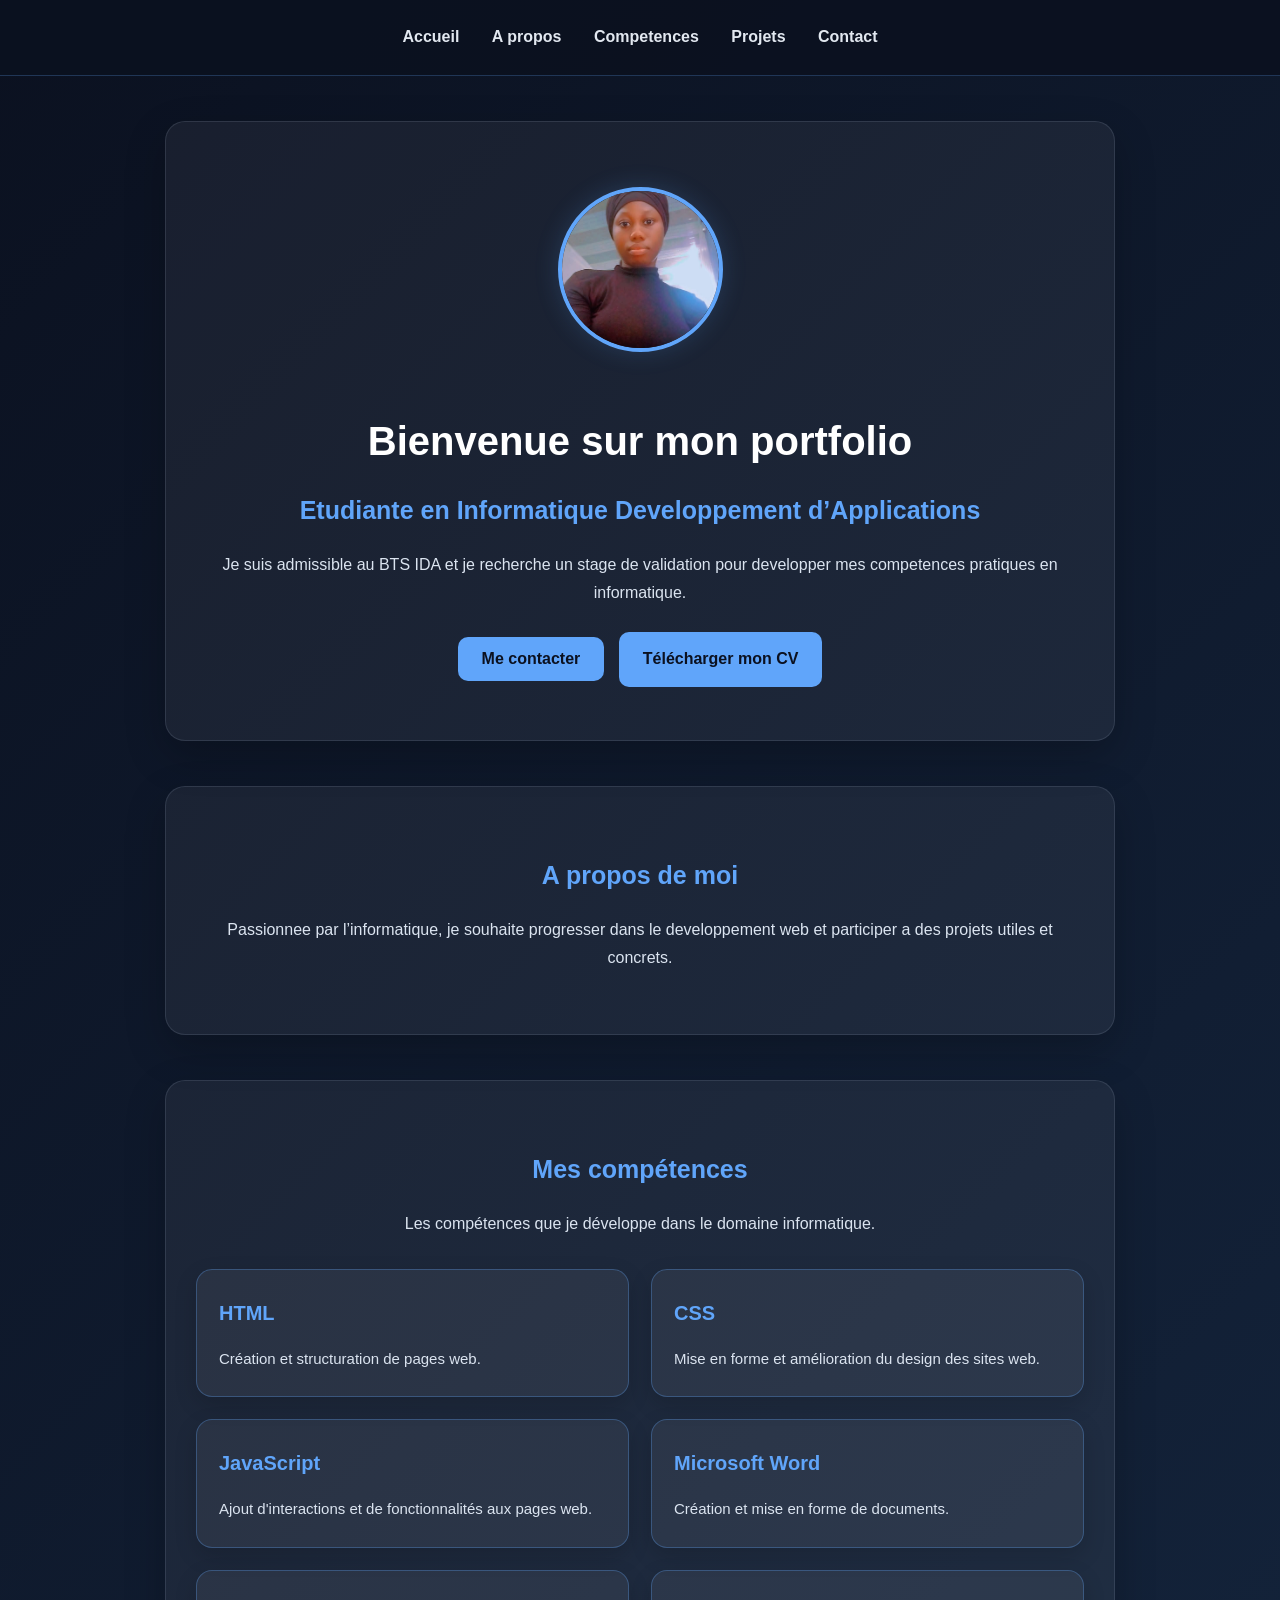
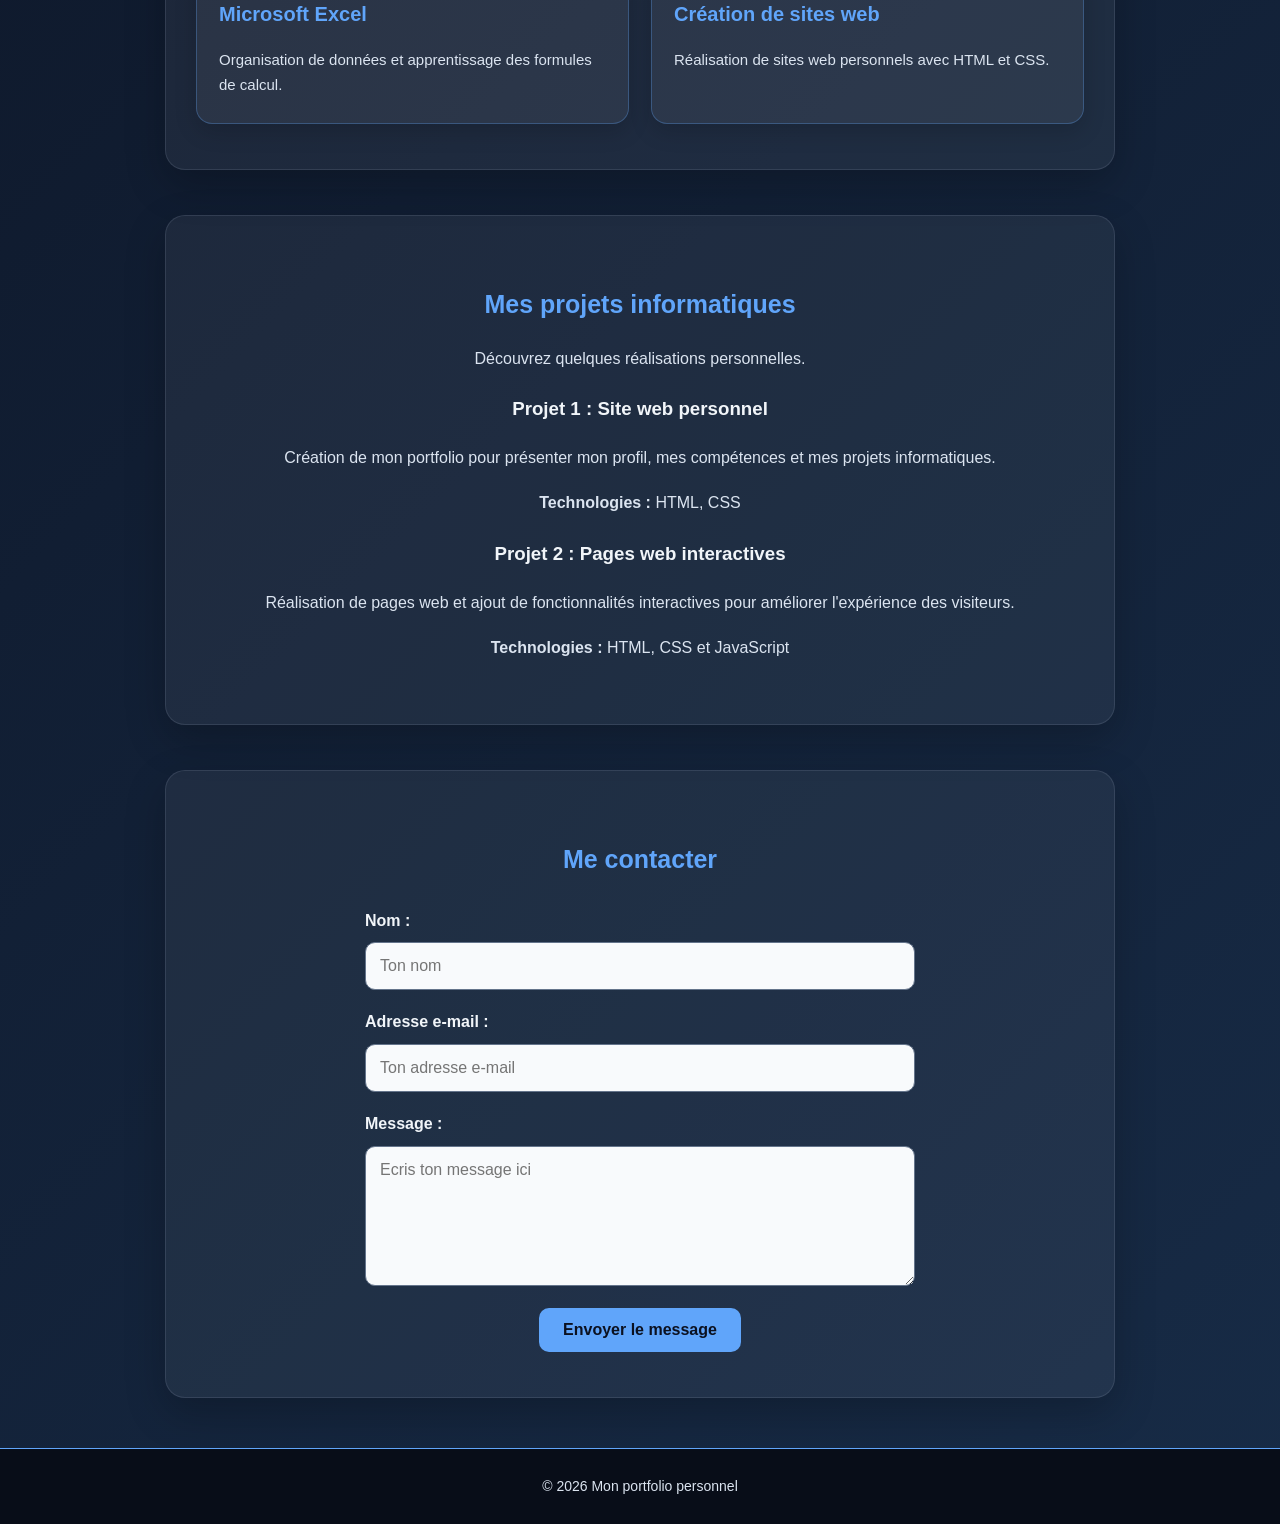
<file: index.html>
<!DOCTYPE html>
<html lang="fr">
<head>
    <meta charset="UTF-8">
    <meta name="viewport" content="width=device-width, initial-scale=1.0">
    <title>Mon portfolio | Développeuse web</title>
    <link rel="stylesheet" href="style.css">
</head>
<body>

    <nav>
        <a href="#accueil">Accueil</a>
        <a href="#apropos">A propos</a>
        <a href="#competences">Competences</a>
        <a href="#projets">Projets</a>
        <a href="#contact">Contact</a>
    </nav>

    <main>
        <section class="container" id="accueil">
            <img src="photo.jpg" alt="Ma photo de profil">

            <h1>Bienvenue sur mon portfolio</h1>

            <h2>Etudiante en Informatique Developpement d’Applications</h2>

            <p>
                Je suis admissible au BTS IDA et je recherche un stage
                de validation pour developper mes competences pratiques
                en informatique.
            </p>

            <button onclick="document.getElementById('contact').scrollIntoView({behavior:'smooth'})">
                Me contacter
            </button>
            <a href="CV_Viviane_Zale.pdf" download class="btn">
  Télécharger mon CV
</a>
        </section>

        <section class="container" id="apropos">
            <h2>A propos de moi</h2>
            <p>
                Passionnee par l’informatique, je souhaite progresser
                dans le developpement web et participer a des projets
                utiles et concrets.
            </p>
        </section>

       <section class="container" id="competences">
    <h2>Mes compétences</h2>

    <p>Les compétences que je développe dans le domaine informatique.</p>

    <div class="competences-grid">

        <div class="competence-card">
            <h3>HTML</h3>
            <p>Création et structuration de pages web.</p>
        </div>

        <div class="competence-card">
            <h3>CSS</h3>
            <p>Mise en forme et amélioration du design des sites web.</p>
        </div>

        <div class="competence-card">
            <h3>JavaScript</h3>
            <p>Ajout d'interactions et de fonctionnalités aux pages web.</p>
        </div>

        <div class="competence-card">
            <h3>Microsoft Word</h3>
            <p>Création et mise en forme de documents.</p>
        </div>

        <div class="competence-card">
            <h3>Microsoft Excel</h3>
            <p>Organisation de données et apprentissage des formules de calcul.</p>
        </div>

        <div class="competence-card">
            <h3>Création de sites web</h3>
            <p>Réalisation de sites web personnels avec HTML et CSS.</p>
        </div>

    </div>
        </section>

        <section class="container" id="projets">
    <h2>Mes projets informatiques</h2>

    <p>Découvrez quelques réalisations personnelles.</p>

    <div class="project-card">
        <h3>Projet 1 : Site web personnel</h3>
        <p>
            Création de mon portfolio pour présenter mon profil,
            mes compétences et mes projets informatiques.
        </p>
        <p><strong>Technologies :</strong> HTML, CSS</p>
    </div>

    <div class="project-card">
        <h3>Projet 2 : Pages web interactives</h3>
        <p>
            Réalisation de pages web et ajout de fonctionnalités
            interactives pour améliorer l'expérience des visiteurs.
        </p>
        <p><strong>Technologies :</strong> HTML, CSS et JavaScript</p>
    </div>
</section>

        <section class="container" id="contact">
            <h2>Me contacter</h2>

            <form action="https://formspree.io/f/xljgandl"
                  method="POST">
                <label for="nom">Nom :</label>
                <input type="text" id="nom" name="nom"
                       placeholder="Ton nom" required>

                <label for="email">Adresse e-mail :</label>
                <input type="email" id="email" name="email"
                       placeholder="Ton adresse e-mail" required>

                <label for="message">Message :</label>
                <textarea id="message" name="message"
                          placeholder="Ecris ton message ici" required></textarea>

                <button type="submit">Envoyer le message</button>
            </form>
        </section>
    </main>

    <footer>
        <p>© 2026 Mon portfolio personnel</p>
    </footer>

    <script src="script.js"></script>
</body>
</html>
</file>
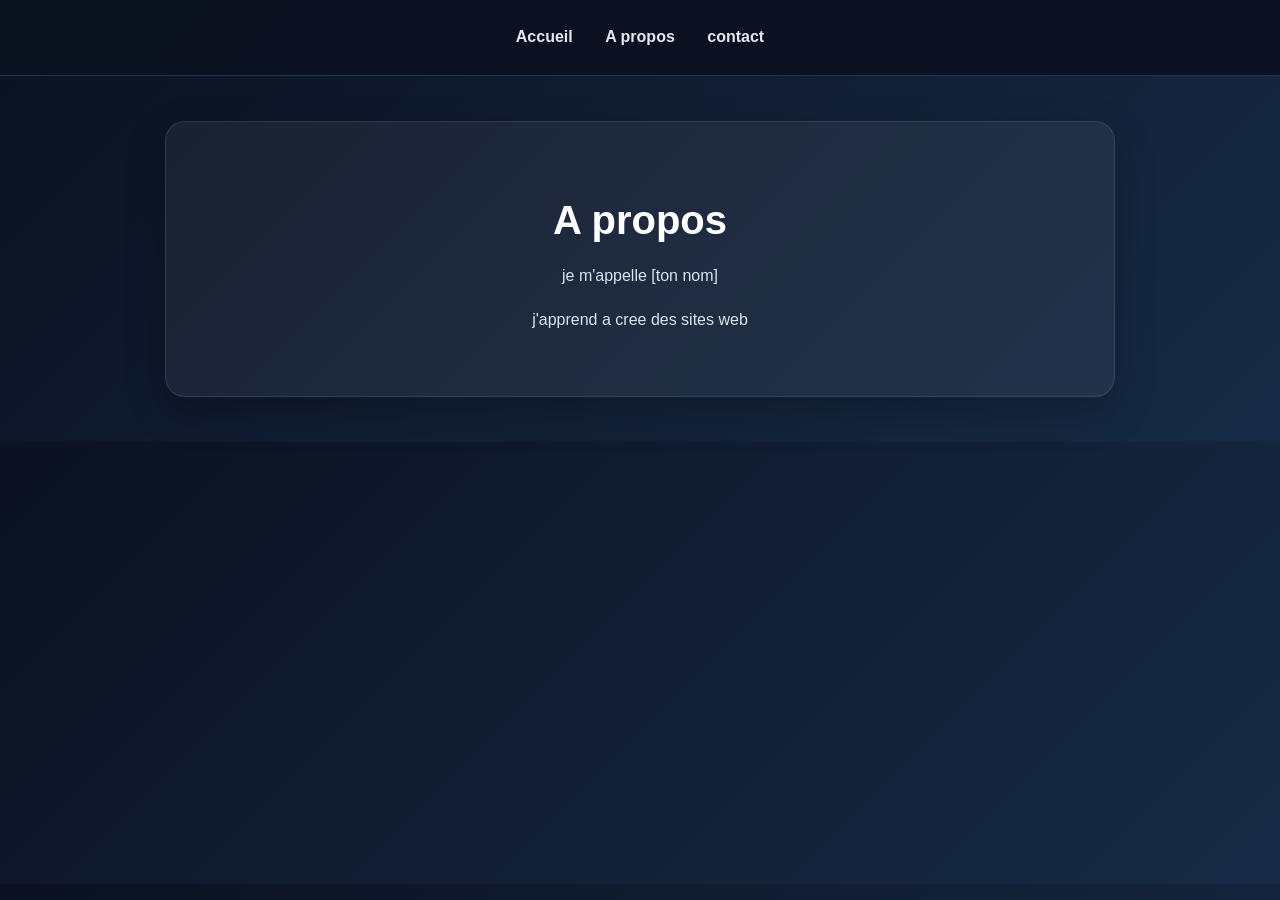
<file: apropos.html>
<!DOCTYPE html>
<html>
    <head>
        <title>A propos</title>
        <link rel="stylesheet"href="style.css">
    </head>

    <body>

<nav>
    <a href="index.html"> Accueil</a>
    <a href="apropos.html">A propos</a>
    <a href="contact.html">contact</a>
</nav>
<div class="container">
    <h1>A propos</h1>
    <p>je m'appelle [ton nom] </p>
    <p>j'apprend a cree des sites web</p>
</div>

    </body>
</html>
</file>
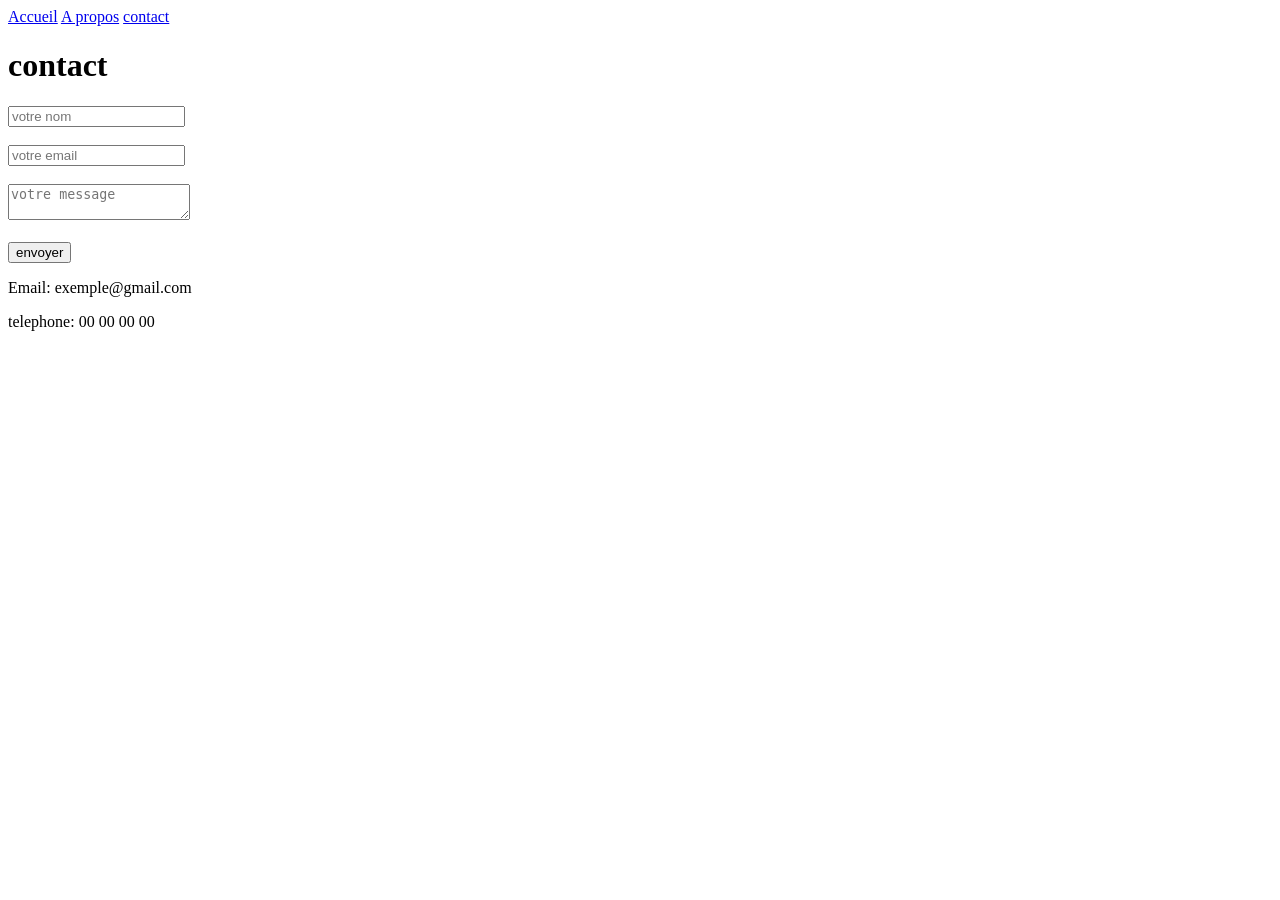
<file: contact.html>
<!DOCTYPE html>
<html>
    <head>
        <title>contact</title>
        <link role="stylesheet" href="style.css">
    </head>

    <body>

<nav>
    <a href="index.html"> Accueil</a>
    <a href="apropos.html"> A propos</a>
    <a href="contact.html"> contact</a>
</nav>
<div class="container">
    <h1>contact</h1>
    <form>
        <input type="text" placeholder="votre nom"><br><br>
        <input type="email" placeholder="votre email"><br><br>
        <textarea placeholder="votre message"></textarea><br><br>
        <button type="submit">envoyer</button>
    </form>
    <p>Email: exemple@gmail.com </p>
    <p>telephone: 00 00 00 00</p>
</div>

</body>
</html>
</file>
<file: style.css>
/* STYLE GENERAL */
* {
    box-sizing: border-box;
}

html {
    scroll-behavior: smooth;
}

body {
    margin: 0;
    font-family: Arial, sans-serif;
    background: linear-gradient(135deg, #0b1120, #172b46);
    color: #f1f5f9;
    line-height: 1.8;
}

/* MENU DE NAVIGATION */
nav {
    background: rgba(11, 17, 32, 0.96);
    padding: 18px 12px;
    text-align: center;
    border-bottom: 1px solid rgba(96, 165, 250, 0.25);
}

nav a {
    color: #e2e8f0;
    margin: 5px 14px;
    text-decoration: none;
    font-weight: bold;
    display: inline-block;
    transition: color 0.3s;
}

nav a:hover {
    color: #60a5fa;
}

/* SECTIONS PRINCIPALES */
.container {
    background: rgba(255, 255, 255, 0.055);
    padding: 45px 30px;
    margin: 45px auto;
    width: 88%;
    max-width: 950px;
    text-align: center;
    border: 1px solid rgba(148, 163, 184, 0.18);
    border-radius: 20px;
    box-shadow: 0 15px 40px rgba(0, 0, 0, 0.22);
}

/* TITRES */
h1 {
    color: #ffffff;
    font-size: 40px;
    line-height: 1.3;
    margin-bottom: 16px;
}

h2 {
    color: #60a5fa;
    font-size: 25px;
    margin-bottom: 18px;
}

p {
    color: #dbe4f0;
}

/* PHOTO DE PROFIL */
img {
    width: 165px;
    height: 165px;
    object-fit: cover;
    border-radius: 50%;
    border: 4px solid #60a5fa;
    margin: 20px 0;
    box-shadow: 0 0 25px rgba(96, 165, 250, 0.18);
}

/* BOUTONS */
button,
a.btn {
    display: inline-block;
    background: #60a5fa;
    color: #0b1120;
    border: none;
    padding: 13px 24px;
    margin: 8px 5px;
    border-radius: 10px;
    font-size: 16px;
    font-weight: bold;
    text-decoration: none;
    cursor: pointer;
    transition: background 0.3s, transform 0.3s;
}

button:hover,
a.btn:hover {
    background: #bfdbfe;
    transform: translateY(-2px);
}

/* FORMULAIRE DE CONTACT */
form {
    max-width: 550px;
    margin: 25px auto 0;
    text-align: left;
}

form label {
    display: block;
    margin: 18px 0 7px;
    font-weight: bold;
    color: #f1f5f9;
}

form input,
form textarea {
    display: block;
    width: 100%;
    padding: 14px;
    border: 1px solid #64748b;
    border-radius: 10px;
    background: #f8fafc;
    color: #172033;
    font-family: Arial, sans-serif;
    font-size: 16px;
}

form input:focus,
form textarea:focus {
    outline: 2px solid #60a5fa;
    border-color: #60a5fa;
}

form textarea {
    min-height: 140px;
    resize: vertical;
}

form button {
    display: block;
    margin: 22px auto 0;
}

/* PIED DE PAGE */
footer {
    margin-top: 50px;
    padding: 25px 15px;
    text-align: center;
    background: #080d18;
    color: #cbd5e1;
    border-top: 1px solid #60a5fa;
}

footer p {
    margin: 0;
    font-size: 14px;
}

/* ADAPTATION AUX TELEPHONES */
@media (max-width: 600px) {
    nav {
        padding: 12px 6px;
    }

    nav a {
        margin: 5px 7px;
        font-size: 14px;
    }

    .container {
        width: 92%;
        margin: 25px auto;
        padding: 28px 17px;
        border-radius: 15px;
    }

    h1 {
        font-size: 29px;
    }

    h2 {
        font-size: 21px;
    }

    img {
        width: 140px;
        height: 140px;
    }

    button,
    a.btn {
        max-width: 100%;
        font-size: 15px;
    }

    form {
        width: 100%;
    }

    form button {
        width: 100%;
    }
}
/* CARTES DE COMPETENCES */
.competences-grid {
    display: grid;
    grid-template-columns: repeat(2, minmax(0, 1fr));
    gap: 22px;
    margin-top: 30px;
    text-align: left;
}

.competence-card {
    background: rgba(255, 255, 255, 0.06);
    border: 1px solid rgba(96, 165, 250, 0.3);
    border-radius: 16px;
    padding: 25px 22px;
    box-shadow: 0 8px 22px rgba(0, 0, 0, 0.15);
    transition: transform 0.3s ease,
                border-color 0.3s ease,
                background 0.3s ease;
}

.competence-card:hover {
    transform: translateY(-5px);
    border-color: #60a5fa;
    background: rgba(96, 165, 250, 0.10);
}

.competence-card h3 {
    color: #60a5fa;
    font-size: 20px;
    margin-top: 0;
    margin-bottom: 10px;
}

.competence-card p {
    color: #dbe4f0;
    font-size: 15px;
    margin-bottom: 0;
    line-height: 1.7;
}

/* AFFICHAGE SUR TELEPHONE */
@media (max-width: 600px) {
    .competences-grid {
        grid-template-columns: 1fr;
        gap: 16px;
    }
    /* AMELIORATION DES FICHES DE PROJETS */
#projets .project-card {
    background: rgba(255, 255, 255, 0.06);
    border: 1px solid rgba(96, 165, 250, 0.3);
    border-radius: 16px;
    padding: 26px;
    margin: 22px auto;
    max-width: 750px;
    text-align: left;
    box-shadow: 0 8px 24px rgba(0, 0, 0, 0.16);
    transition: transform 0.3s ease,
                border-color 0.3s ease;
}

#projets .project-card:hover {
    transform: translateY(-4px);
    border-color: #60a5fa;
}

#projets .project-card h3 {
    color: #60a5fa;
    font-size: 21px;
    margin-top: 0;
    margin-bottom: 12px;
}

#projets .project-card p {
    color: #dbe4f0;
    line-height: 1.8;
    margin-bottom: 10px;
}

#projets .project-card strong {
    color: #ffffff;
}

@media (max-width: 600px) {
    #projets .project-card {
        padding: 20px;
        margin: 18px auto;
    }

    #projets .project-card h3 {
        font-size: 19px;
    }
}

    .competence-card {
        padding: 22px 18px;
    }
}
</file>
